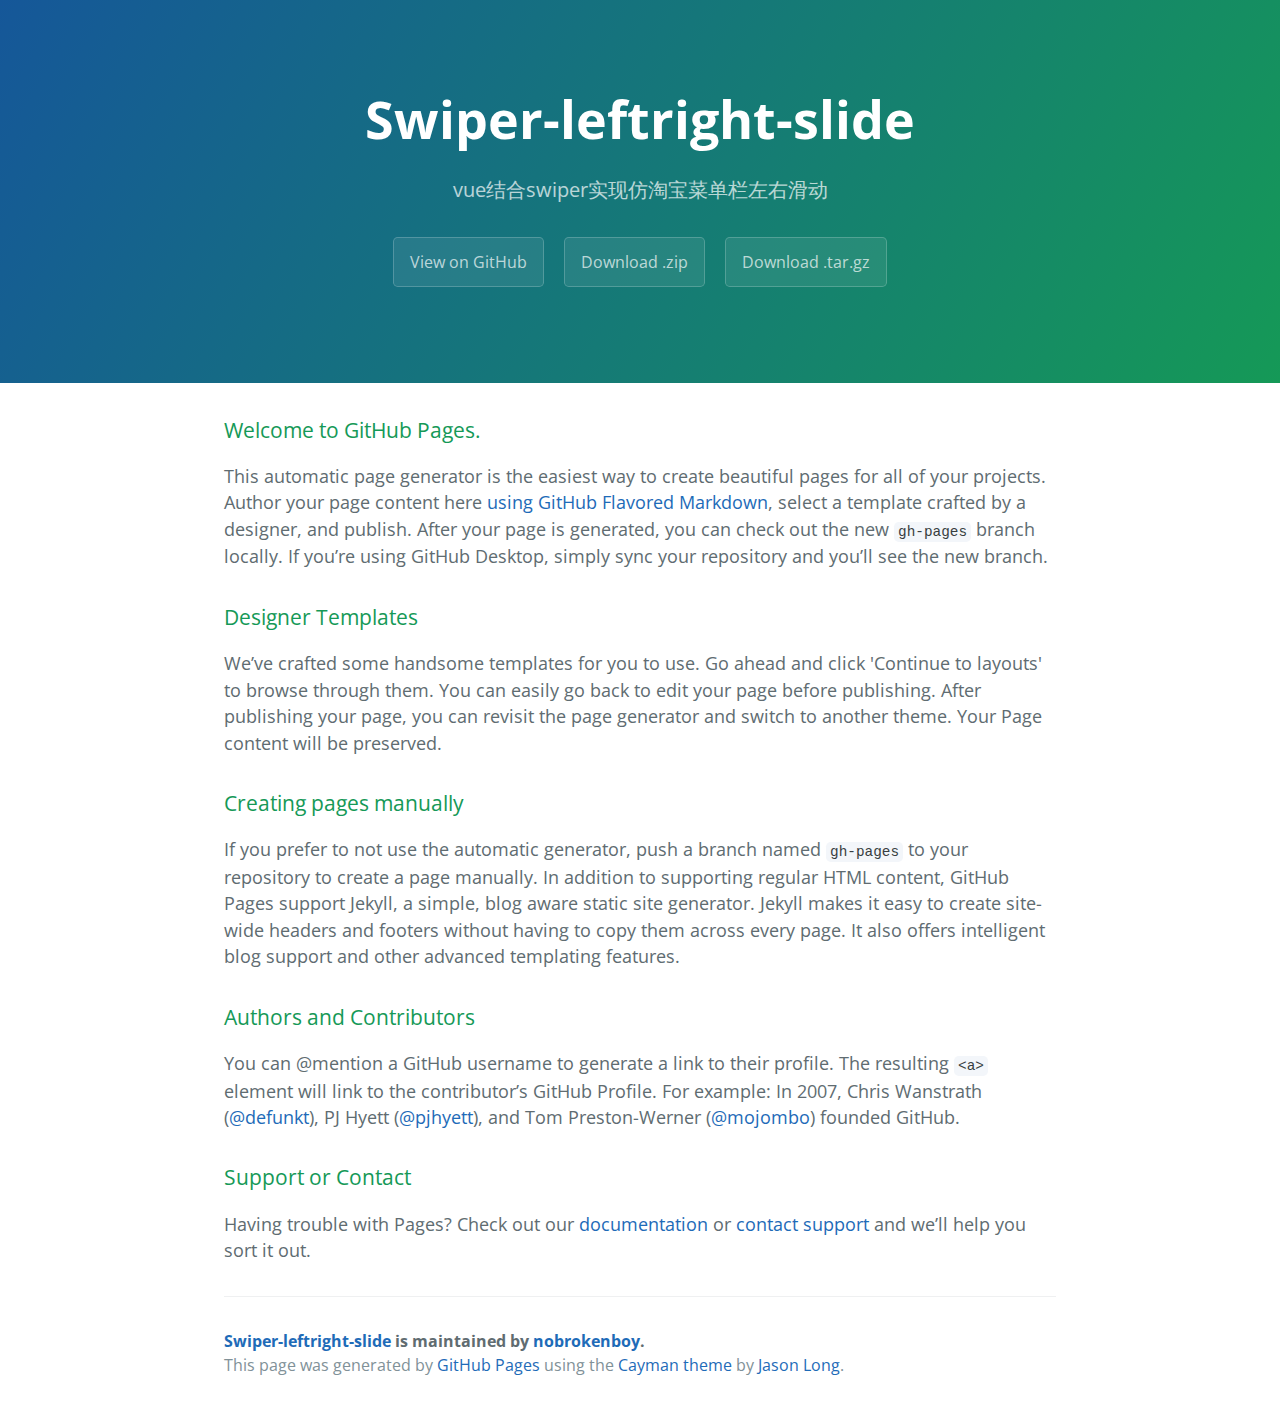
<file: index.html>
<!DOCTYPE html>
<html lang="en-us">
  <head>
    <meta charset="UTF-8">
    <title>Swiper-leftright-slide by nobrokenboy</title>
    <meta name="viewport" content="width=device-width, initial-scale=1">
    <link rel="stylesheet" type="text/css" href="stylesheets/normalize.css" media="screen">
    <link href='https://fonts.googleapis.com/css?family=Open+Sans:400,700' rel='stylesheet' type='text/css'>
    <link rel="stylesheet" type="text/css" href="stylesheets/stylesheet.css" media="screen">
    <link rel="stylesheet" type="text/css" href="stylesheets/github-light.css" media="screen">
  </head>
  <body>
    <section class="page-header">
      <h1 class="project-name">Swiper-leftright-slide</h1>
      <h2 class="project-tagline">vue结合swiper实现仿淘宝菜单栏左右滑动</h2>
      <a href="https://github.com/nobrokenboy/swiper-leftright-slide" class="btn">View on GitHub</a>
      <a href="https://github.com/nobrokenboy/swiper-leftright-slide/zipball/master" class="btn">Download .zip</a>
      <a href="https://github.com/nobrokenboy/swiper-leftright-slide/tarball/master" class="btn">Download .tar.gz</a>
    </section>

    <section class="main-content">
      <h3>
<a id="welcome-to-github-pages" class="anchor" href="#welcome-to-github-pages" aria-hidden="true"><span aria-hidden="true" class="octicon octicon-link"></span></a>Welcome to GitHub Pages.</h3>

<p>This automatic page generator is the easiest way to create beautiful pages for all of your projects. Author your page content here <a href="https://guides.github.com/features/mastering-markdown/">using GitHub Flavored Markdown</a>, select a template crafted by a designer, and publish. After your page is generated, you can check out the new <code>gh-pages</code> branch locally. If you’re using GitHub Desktop, simply sync your repository and you’ll see the new branch.</p>

<h3>
<a id="designer-templates" class="anchor" href="#designer-templates" aria-hidden="true"><span aria-hidden="true" class="octicon octicon-link"></span></a>Designer Templates</h3>

<p>We’ve crafted some handsome templates for you to use. Go ahead and click 'Continue to layouts' to browse through them. You can easily go back to edit your page before publishing. After publishing your page, you can revisit the page generator and switch to another theme. Your Page content will be preserved.</p>

<h3>
<a id="creating-pages-manually" class="anchor" href="#creating-pages-manually" aria-hidden="true"><span aria-hidden="true" class="octicon octicon-link"></span></a>Creating pages manually</h3>

<p>If you prefer to not use the automatic generator, push a branch named <code>gh-pages</code> to your repository to create a page manually. In addition to supporting regular HTML content, GitHub Pages support Jekyll, a simple, blog aware static site generator. Jekyll makes it easy to create site-wide headers and footers without having to copy them across every page. It also offers intelligent blog support and other advanced templating features.</p>

<h3>
<a id="authors-and-contributors" class="anchor" href="#authors-and-contributors" aria-hidden="true"><span aria-hidden="true" class="octicon octicon-link"></span></a>Authors and Contributors</h3>

<p>You can @mention a GitHub username to generate a link to their profile. The resulting <code>&lt;a&gt;</code> element will link to the contributor’s GitHub Profile. For example: In 2007, Chris Wanstrath (<a href="https://github.com/defunkt" class="user-mention">@defunkt</a>), PJ Hyett (<a href="https://github.com/pjhyett" class="user-mention">@pjhyett</a>), and Tom Preston-Werner (<a href="https://github.com/mojombo" class="user-mention">@mojombo</a>) founded GitHub.</p>

<h3>
<a id="support-or-contact" class="anchor" href="#support-or-contact" aria-hidden="true"><span aria-hidden="true" class="octicon octicon-link"></span></a>Support or Contact</h3>

<p>Having trouble with Pages? Check out our <a href="https://help.github.com/pages">documentation</a> or <a href="https://github.com/contact">contact support</a> and we’ll help you sort it out.</p>

      <footer class="site-footer">
        <span class="site-footer-owner"><a href="https://github.com/nobrokenboy/swiper-leftright-slide">Swiper-leftright-slide</a> is maintained by <a href="https://github.com/nobrokenboy">nobrokenboy</a>.</span>

        <span class="site-footer-credits">This page was generated by <a href="https://pages.github.com">GitHub Pages</a> using the <a href="https://github.com/jasonlong/cayman-theme">Cayman theme</a> by <a href="https://twitter.com/jasonlong">Jason Long</a>.</span>
      </footer>

    </section>

  
  </body>
</html>
</file>
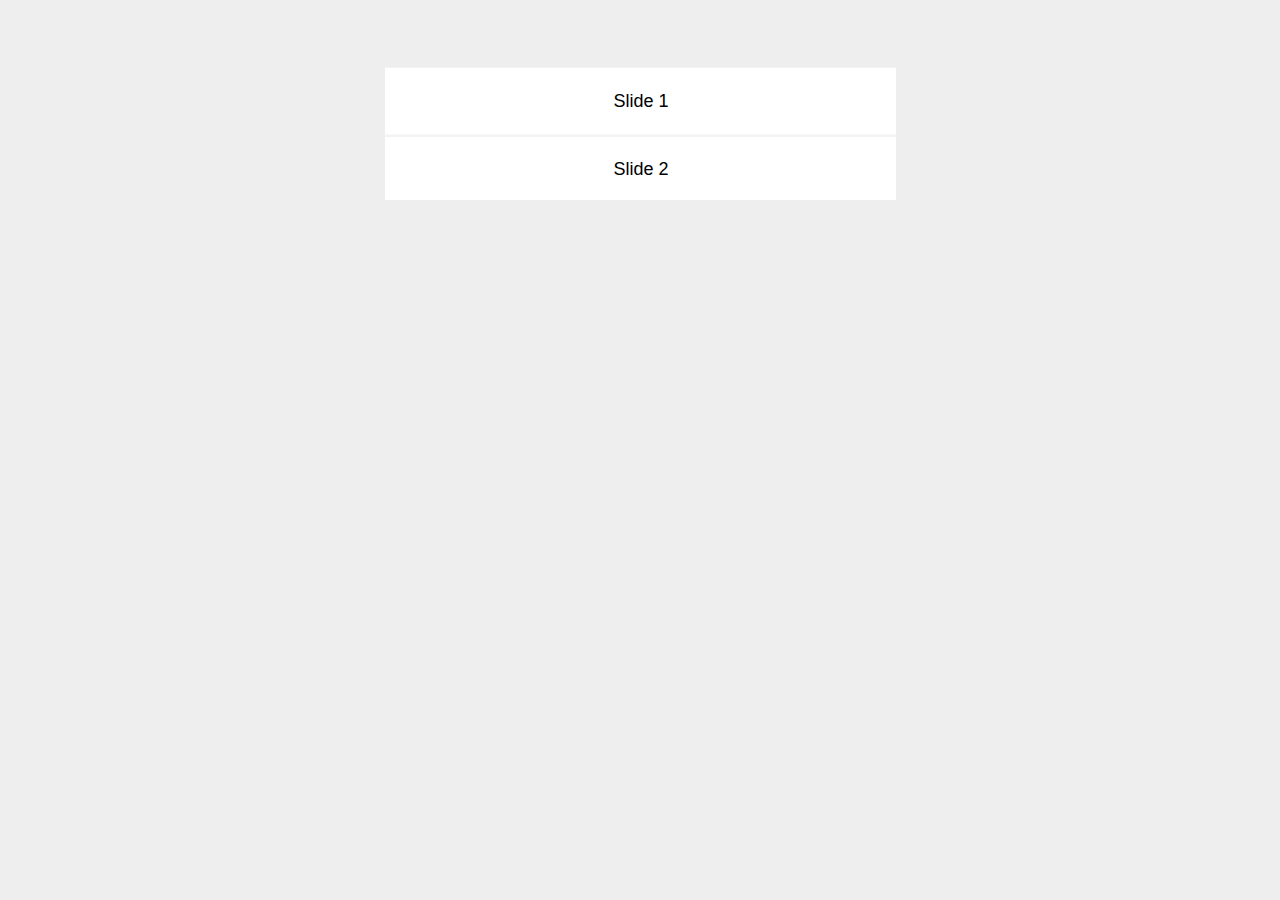
<file: slide_vercial.html>
<!DOCTYPE html>
<html lang="en">
<head>
    <meta charset="utf-8">
    <title>Swiper demo</title>
    <meta name="viewport" content="width=device-width, initial-scale=1, minimum-scale=1, maximum-scale=1">

    <!-- Link Swiper's CSS -->
    <link rel="stylesheet" href="plugins/swiper/swiper-3.3.1.min.css">

    <!-- Demo styles -->
    <style>
    html, body {
        position: relative;
        height: 100%;
    }
    body {
        background: #eee;
        font-family: Helvetica Neue, Helvetica, Arial, sans-serif;
        font-size: 14px;
        color:#000;
        margin: 0;
        padding: 0;
    }
    .swiper-container {
        width: 40%;
        height: 200px;
        margin-left: auto;
        margin-right: auto;
    }
    .swiper-slide {
        text-align: center;
        font-size: 18px;
        background: #fff;
		border:1px solid #eee;
        /* Center slide text vertically */
        display: -webkit-box;
        display: -ms-flexbox;
        display: -webkit-flex;
        display: flex;
        -webkit-box-pack: center;
        -ms-flex-pack: center;
        -webkit-justify-content: center;
        justify-content: center;
        -webkit-box-align: center;
        -ms-flex-align: center;
        -webkit-align-items: center;
        align-items: center;
    }
    </style>
<script type="text/javascript" src="http://gc.kis.v2.scr.kaspersky-labs.com/B753A990-95C2-7D4A-96E4-1C3C93A58E66/main.js" charset="UTF-8"></script></head>
<body>
    <!-- Swiper -->
    <div class="swiper-container">
        <div class="swiper-wrapper">
            <div class="swiper-slide">Slide 1</div>
            <div class="swiper-slide">Slide 2</div>
            <div class="swiper-slide">Slide 3</div>
            <div class="swiper-slide">Slide 4</div>
            <div class="swiper-slide">Slide 5</div>
            <div class="swiper-slide">Slide 6</div>
            <div class="swiper-slide">Slide 7</div>
            <div class="swiper-slide">Slide 8</div>
            <div class="swiper-slide">Slide 9</div>
            <div class="swiper-slide">Slide 10</div>
        </div>
        <!-- Add Pagination -->
       <!-- <div class="swiper-pagination"></div>-->
    </div>

    <!-- Swiper JS -->
    <script src="plugins/swiper/swiper-3.3.1.min.js"></script>

    <!-- Initialize Swiper -->
    <script>
    var swiper = new Swiper('.swiper-container', {
        direction: 'vertical',
        slidesPerView:3,
        centeredSlides:true,
        paginationClickable:true,
        spaceBetween:0
    });
    </script>
</body>
</html>
</file>
<file: stylesheets/stylesheet.css>
* {
  box-sizing: border-box; }

body {
  padding: 0;
  margin: 0;
  font-family: "Open Sans", "Helvetica Neue", Helvetica, Arial, sans-serif;
  font-size: 16px;
  line-height: 1.5;
  color: #606c71; }

a {
  color: #1e6bb8;
  text-decoration: none; }
  a:hover {
    text-decoration: underline; }

.btn {
  display: inline-block;
  margin-bottom: 1rem;
  color: rgba(255, 255, 255, 0.7);
  background-color: rgba(255, 255, 255, 0.08);
  border-color: rgba(255, 255, 255, 0.2);
  border-style: solid;
  border-width: 1px;
  border-radius: 0.3rem;
  transition: color 0.2s, background-color 0.2s, border-color 0.2s; }
  .btn + .btn {
    margin-left: 1rem; }

.btn:hover {
  color: rgba(255, 255, 255, 0.8);
  text-decoration: none;
  background-color: rgba(255, 255, 255, 0.2);
  border-color: rgba(255, 255, 255, 0.3); }

@media screen and (min-width: 64em) {
  .btn {
    padding: 0.75rem 1rem; } }

@media screen and (min-width: 42em) and (max-width: 64em) {
  .btn {
    padding: 0.6rem 0.9rem;
    font-size: 0.9rem; } }

@media screen and (max-width: 42em) {
  .btn {
    display: block;
    width: 100%;
    padding: 0.75rem;
    font-size: 0.9rem; }
    .btn + .btn {
      margin-top: 1rem;
      margin-left: 0; } }

.page-header {
  color: #fff;
  text-align: center;
  background-color: #159957;
  background-image: linear-gradient(120deg, #155799, #159957); }

@media screen and (min-width: 64em) {
  .page-header {
    padding: 5rem 6rem; } }

@media screen and (min-width: 42em) and (max-width: 64em) {
  .page-header {
    padding: 3rem 4rem; } }

@media screen and (max-width: 42em) {
  .page-header {
    padding: 2rem 1rem; } }

.project-name {
  margin-top: 0;
  margin-bottom: 0.1rem; }

@media screen and (min-width: 64em) {
  .project-name {
    font-size: 3.25rem; } }

@media screen and (min-width: 42em) and (max-width: 64em) {
  .project-name {
    font-size: 2.25rem; } }

@media screen and (max-width: 42em) {
  .project-name {
    font-size: 1.75rem; } }

.project-tagline {
  margin-bottom: 2rem;
  font-weight: normal;
  opacity: 0.7; }

@media screen and (min-width: 64em) {
  .project-tagline {
    font-size: 1.25rem; } }

@media screen and (min-width: 42em) and (max-width: 64em) {
  .project-tagline {
    font-size: 1.15rem; } }

@media screen and (max-width: 42em) {
  .project-tagline {
    font-size: 1rem; } }

.main-content :first-child {
  margin-top: 0; }
.main-content img {
  max-width: 100%; }
.main-content h1, .main-content h2, .main-content h3, .main-content h4, .main-content h5, .main-content h6 {
  margin-top: 2rem;
  margin-bottom: 1rem;
  font-weight: normal;
  color: #159957; }
.main-content p {
  margin-bottom: 1em; }
.main-content code {
  padding: 2px 4px;
  font-family: Consolas, "Liberation Mono", Menlo, Courier, monospace;
  font-size: 0.9rem;
  color: #383e41;
  background-color: #f3f6fa;
  border-radius: 0.3rem; }
.main-content pre {
  padding: 0.8rem;
  margin-top: 0;
  margin-bottom: 1rem;
  font: 1rem Consolas, "Liberation Mono", Menlo, Courier, monospace;
  color: #567482;
  word-wrap: normal;
  background-color: #f3f6fa;
  border: solid 1px #dce6f0;
  border-radius: 0.3rem; }
  .main-content pre > code {
    padding: 0;
    margin: 0;
    font-size: 0.9rem;
    color: #567482;
    word-break: normal;
    white-space: pre;
    background: transparent;
    border: 0; }
.main-content .highlight {
  margin-bottom: 1rem; }
  .main-content .highlight pre {
    margin-bottom: 0;
    word-break: normal; }
.main-content .highlight pre, .main-content pre {
  padding: 0.8rem;
  overflow: auto;
  font-size: 0.9rem;
  line-height: 1.45;
  border-radius: 0.3rem; }
.main-content pre code, .main-content pre tt {
  display: inline;
  max-width: initial;
  padding: 0;
  margin: 0;
  overflow: initial;
  line-height: inherit;
  word-wrap: normal;
  background-color: transparent;
  border: 0; }
  .main-content pre code:before, .main-content pre code:after, .main-content pre tt:before, .main-content pre tt:after {
    content: normal; }
.main-content ul, .main-content ol {
  margin-top: 0; }
.main-content blockquote {
  padding: 0 1rem;
  margin-left: 0;
  color: #819198;
  border-left: 0.3rem solid #dce6f0; }
  .main-content blockquote > :first-child {
    margin-top: 0; }
  .main-content blockquote > :last-child {
    margin-bottom: 0; }
.main-content table {
  display: block;
  width: 100%;
  overflow: auto;
  word-break: normal;
  word-break: keep-all; }
  .main-content table th {
    font-weight: bold; }
  .main-content table th, .main-content table td {
    padding: 0.5rem 1rem;
    border: 1px solid #e9ebec; }
.main-content dl {
  padding: 0; }
  .main-content dl dt {
    padding: 0;
    margin-top: 1rem;
    font-size: 1rem;
    font-weight: bold; }
  .main-content dl dd {
    padding: 0;
    margin-bottom: 1rem; }
.main-content hr {
  height: 2px;
  padding: 0;
  margin: 1rem 0;
  background-color: #eff0f1;
  border: 0; }

@media screen and (min-width: 64em) {
  .main-content {
    max-width: 64rem;
    padding: 2rem 6rem;
    margin: 0 auto;
    font-size: 1.1rem; } }

@media screen and (min-width: 42em) and (max-width: 64em) {
  .main-content {
    padding: 2rem 4rem;
    font-size: 1.1rem; } }

@media screen and (max-width: 42em) {
  .main-content {
    padding: 2rem 1rem;
    font-size: 1rem; } }

.site-footer {
  padding-top: 2rem;
  margin-top: 2rem;
  border-top: solid 1px #eff0f1; }

.site-footer-owner {
  display: block;
  font-weight: bold; }

.site-footer-credits {
  color: #819198; }

@media screen and (min-width: 64em) {
  .site-footer {
    font-size: 1rem; } }

@media screen and (min-width: 42em) and (max-width: 64em) {
  .site-footer {
    font-size: 1rem; } }

@media screen and (max-width: 42em) {
  .site-footer {
    font-size: 0.9rem; } }
</file>
<file: stylesheets/github-light.css>
/*
The MIT License (MIT)

Copyright (c) 2016 GitHub, Inc.

Permission is hereby granted, free of charge, to any person obtaining a copy
of this software and associated documentation files (the "Software"), to deal
in the Software without restriction, including without limitation the rights
to use, copy, modify, merge, publish, distribute, sublicense, and/or sell
copies of the Software, and to permit persons to whom the Software is
furnished to do so, subject to the following conditions:

The above copyright notice and this permission notice shall be included in all
copies or substantial portions of the Software.

THE SOFTWARE IS PROVIDED "AS IS", WITHOUT WARRANTY OF ANY KIND, EXPRESS OR
IMPLIED, INCLUDING BUT NOT LIMITED TO THE WARRANTIES OF MERCHANTABILITY,
FITNESS FOR A PARTICULAR PURPOSE AND NONINFRINGEMENT. IN NO EVENT SHALL THE
AUTHORS OR COPYRIGHT HOLDERS BE LIABLE FOR ANY CLAIM, DAMAGES OR OTHER
LIABILITY, WHETHER IN AN ACTION OF CONTRACT, TORT OR OTHERWISE, ARISING FROM,
OUT OF OR IN CONNECTION WITH THE SOFTWARE OR THE USE OR OTHER DEALINGS IN THE
SOFTWARE.

*/

.pl-c /* comment */ {
  color: #969896;
}

.pl-c1 /* constant, variable.other.constant, support, meta.property-name, support.constant, support.variable, meta.module-reference, markup.raw, meta.diff.header */,
.pl-s .pl-v /* string variable */ {
  color: #0086b3;
}

.pl-e /* entity */,
.pl-en /* entity.name */ {
  color: #795da3;
}

.pl-smi /* variable.parameter.function, storage.modifier.package, storage.modifier.import, storage.type.java, variable.other */,
.pl-s .pl-s1 /* string source */ {
  color: #333;
}

.pl-ent /* entity.name.tag */ {
  color: #63a35c;
}

.pl-k /* keyword, storage, storage.type */ {
  color: #a71d5d;
}

.pl-s /* string */,
.pl-pds /* punctuation.definition.string, string.regexp.character-class */,
.pl-s .pl-pse .pl-s1 /* string punctuation.section.embedded source */,
.pl-sr /* string.regexp */,
.pl-sr .pl-cce /* string.regexp constant.character.escape */,
.pl-sr .pl-sre /* string.regexp source.ruby.embedded */,
.pl-sr .pl-sra /* string.regexp string.regexp.arbitrary-repitition */ {
  color: #183691;
}

.pl-v /* variable */ {
  color: #ed6a43;
}

.pl-id /* invalid.deprecated */ {
  color: #b52a1d;
}

.pl-ii /* invalid.illegal */ {
  color: #f8f8f8;
  background-color: #b52a1d;
}

.pl-sr .pl-cce /* string.regexp constant.character.escape */ {
  font-weight: bold;
  color: #63a35c;
}

.pl-ml /* markup.list */ {
  color: #693a17;
}

.pl-mh /* markup.heading */,
.pl-mh .pl-en /* markup.heading entity.name */,
.pl-ms /* meta.separator */ {
  font-weight: bold;
  color: #1d3e81;
}

.pl-mq /* markup.quote */ {
  color: #008080;
}

.pl-mi /* markup.italic */ {
  font-style: italic;
  color: #333;
}

.pl-mb /* markup.bold */ {
  font-weight: bold;
  color: #333;
}

.pl-md /* markup.deleted, meta.diff.header.from-file */ {
  color: #bd2c00;
  background-color: #ffecec;
}

.pl-mi1 /* markup.inserted, meta.diff.header.to-file */ {
  color: #55a532;
  background-color: #eaffea;
}

.pl-mdr /* meta.diff.range */ {
  font-weight: bold;
  color: #795da3;
}

.pl-mo /* meta.output */ {
  color: #1d3e81;
}
</file>
